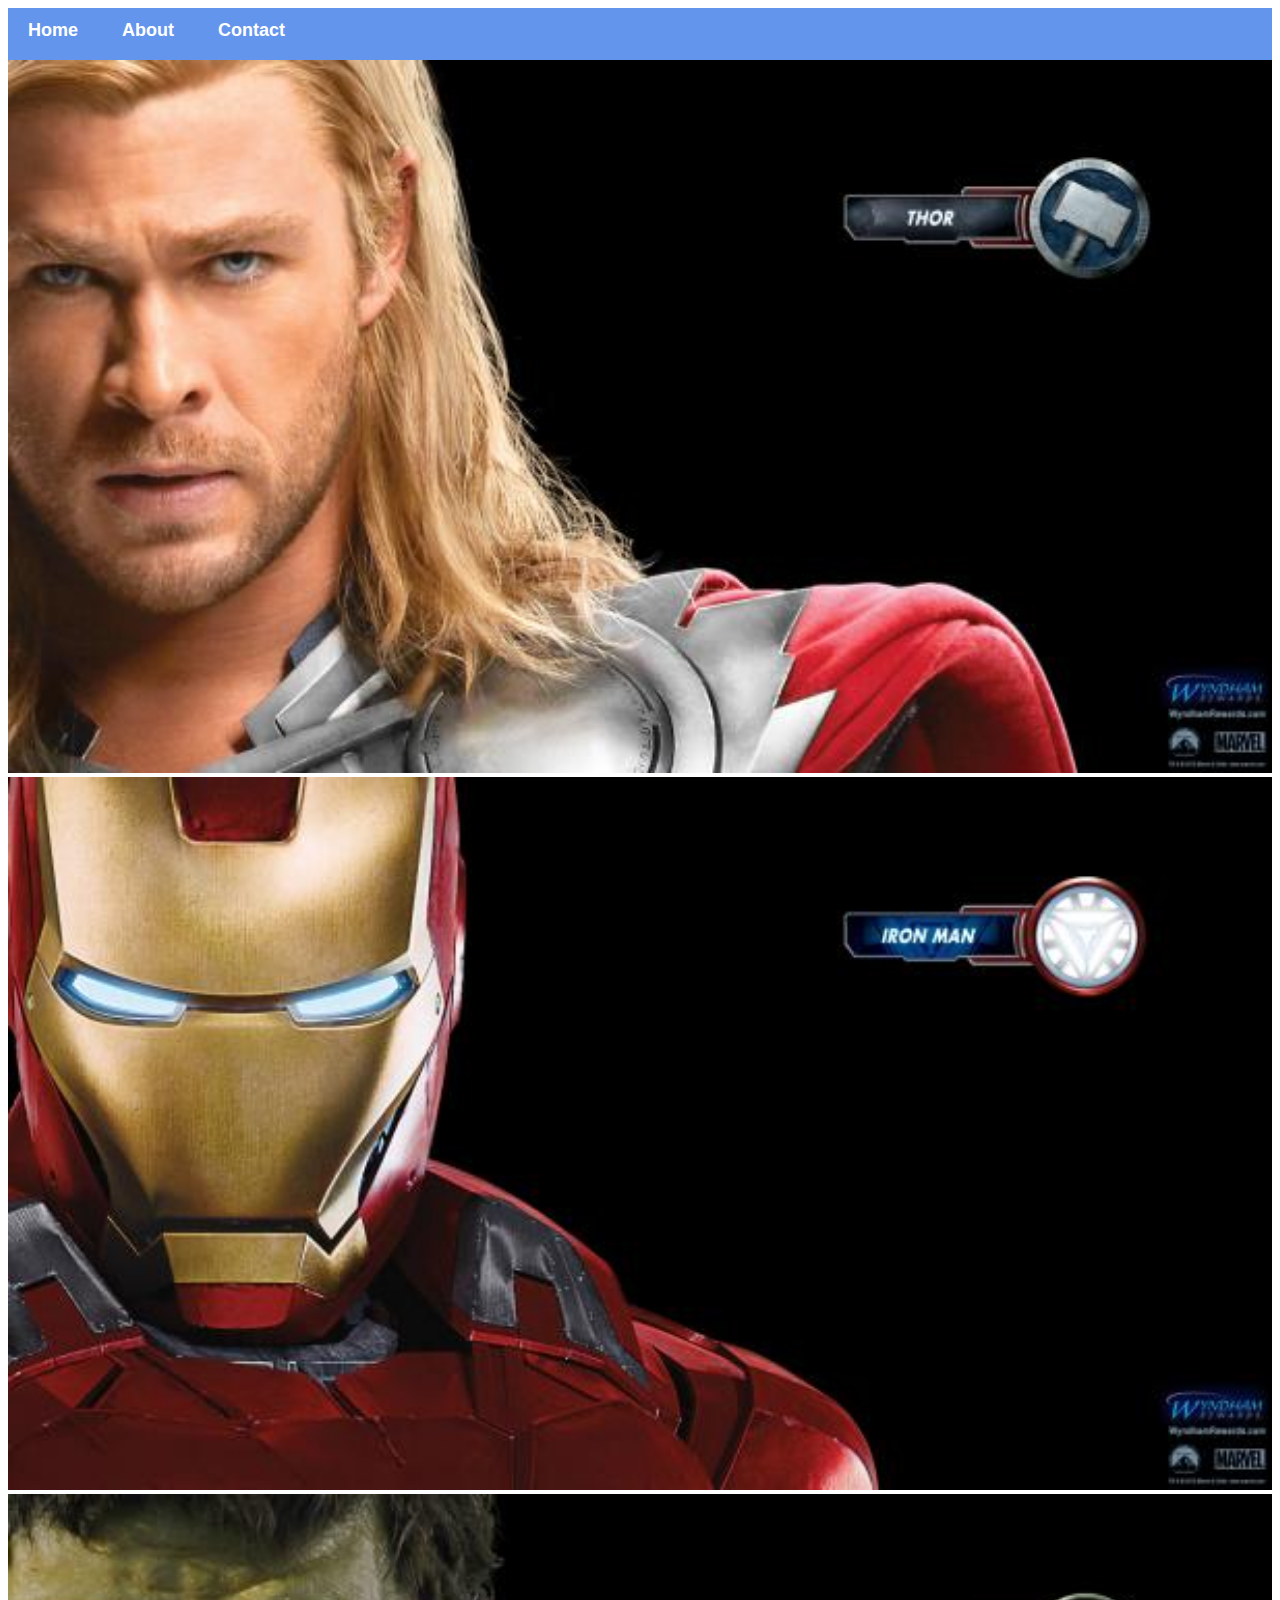
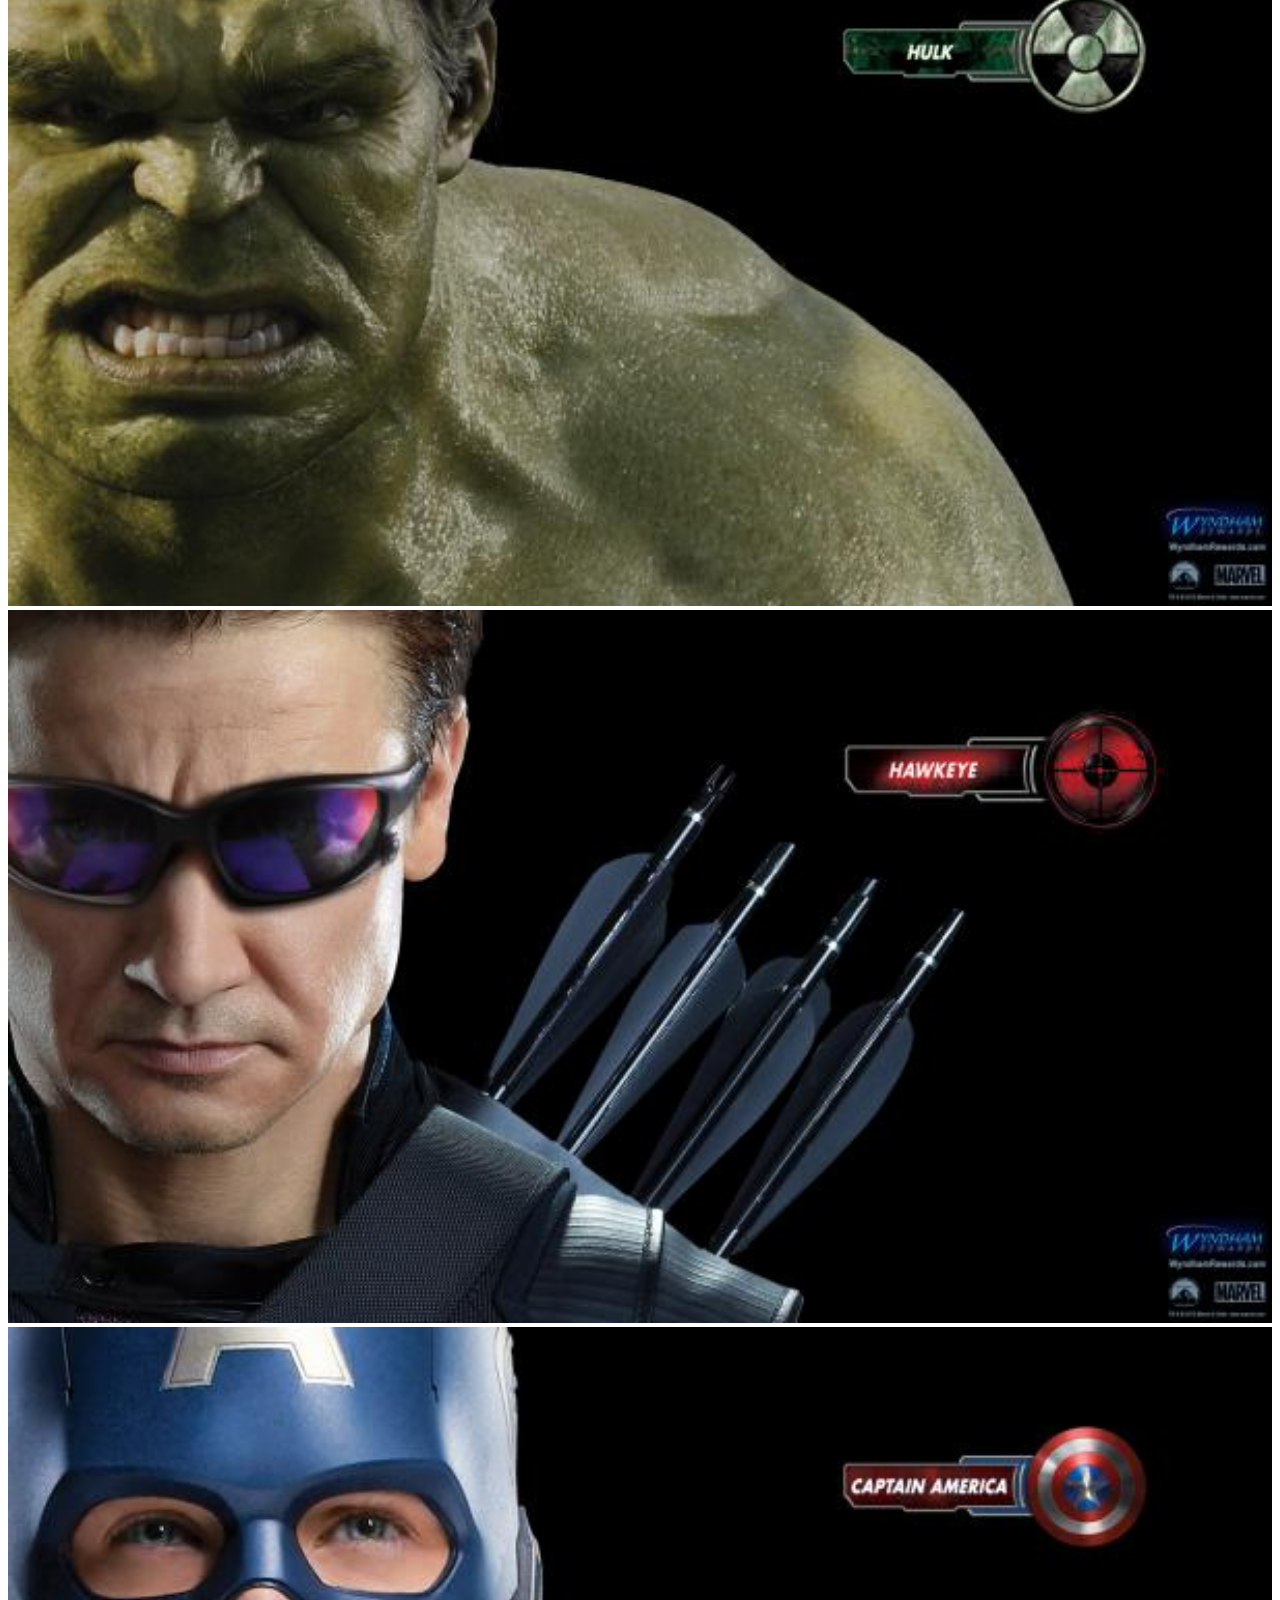
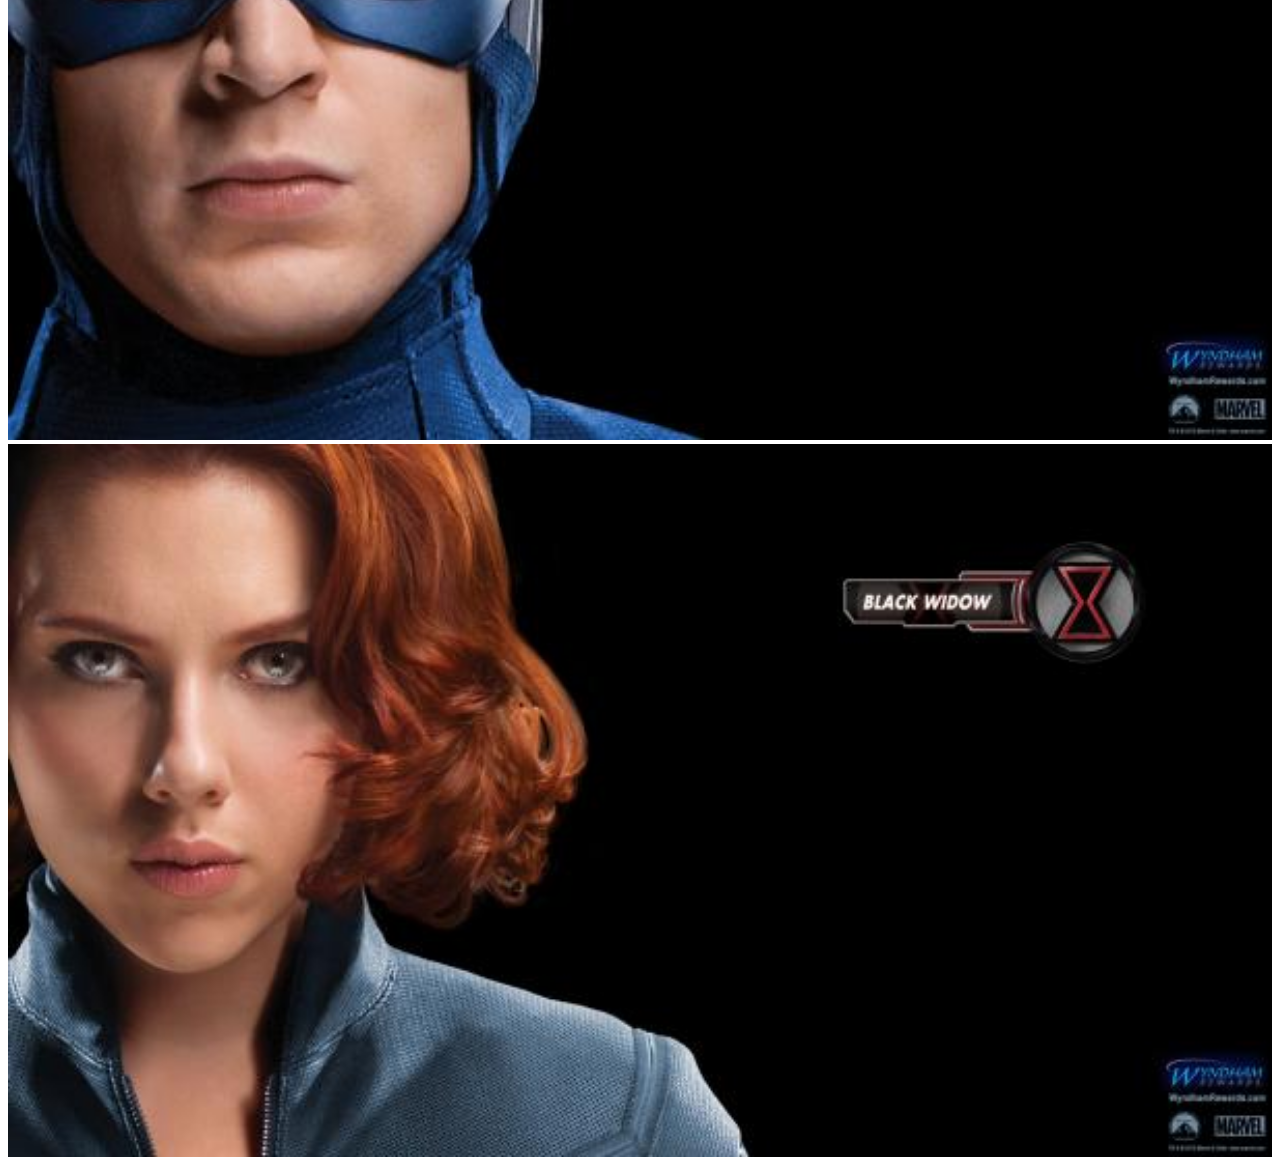
<file: CompuKids Website 1/index.html>
<!DOCTYPE html>
<html>
    <head>
        <link rel="stylesheet" href="style.css">
    </head>
    <body>

        <div id="menu">
            <a href="index.html">Home</a>
            <a href="about.html">About</a>
            <a href="contact.html">Contact</a>
        </div>
        <div class="gallery">
            <a href="avenger-1.html"> <img src="images/avengers_01.jpg" /></a>
            <a href="avenger-2.html"> <img src="images/avengers_02.jpg" /></a>
            <a href="avenger-3.html"> <img src="images/avengers_03.jpg" /></a>
            <a href="avenger-4.html"> <img src="images/avengers_04.jpg" /></a>
            <a href="avenger-5.html"> <img src="images/avengers_05.jpg" /></a>
            <a href="avenger-6.html"> <img src="images/avengers_06.jpg" /></a>
        </div>  
    </body>
</html>
</file>
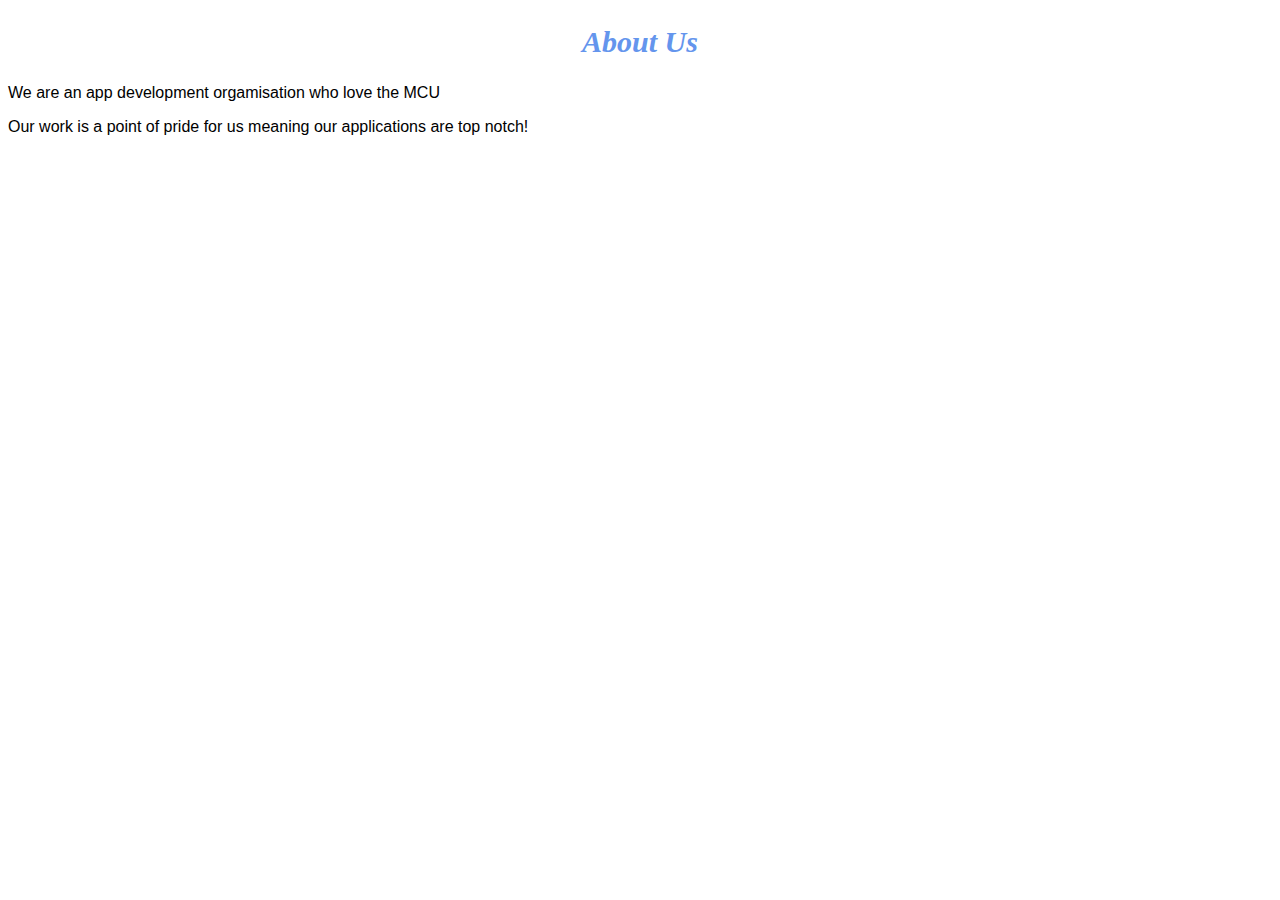
<file: CompuKids Website 1/about.html>
<!DOCTYPE html>
<html>
    <head>
        <link rel="stylesheet" href="style.css">
    </head>
    <body>
      <h2>About Us</h2>
      <p>We are an app development orgamisation who love the MCU</p>
      <p>Our work is a point of pride for us meaning our applications are top notch!</p>
    </body>
</html>
</file>
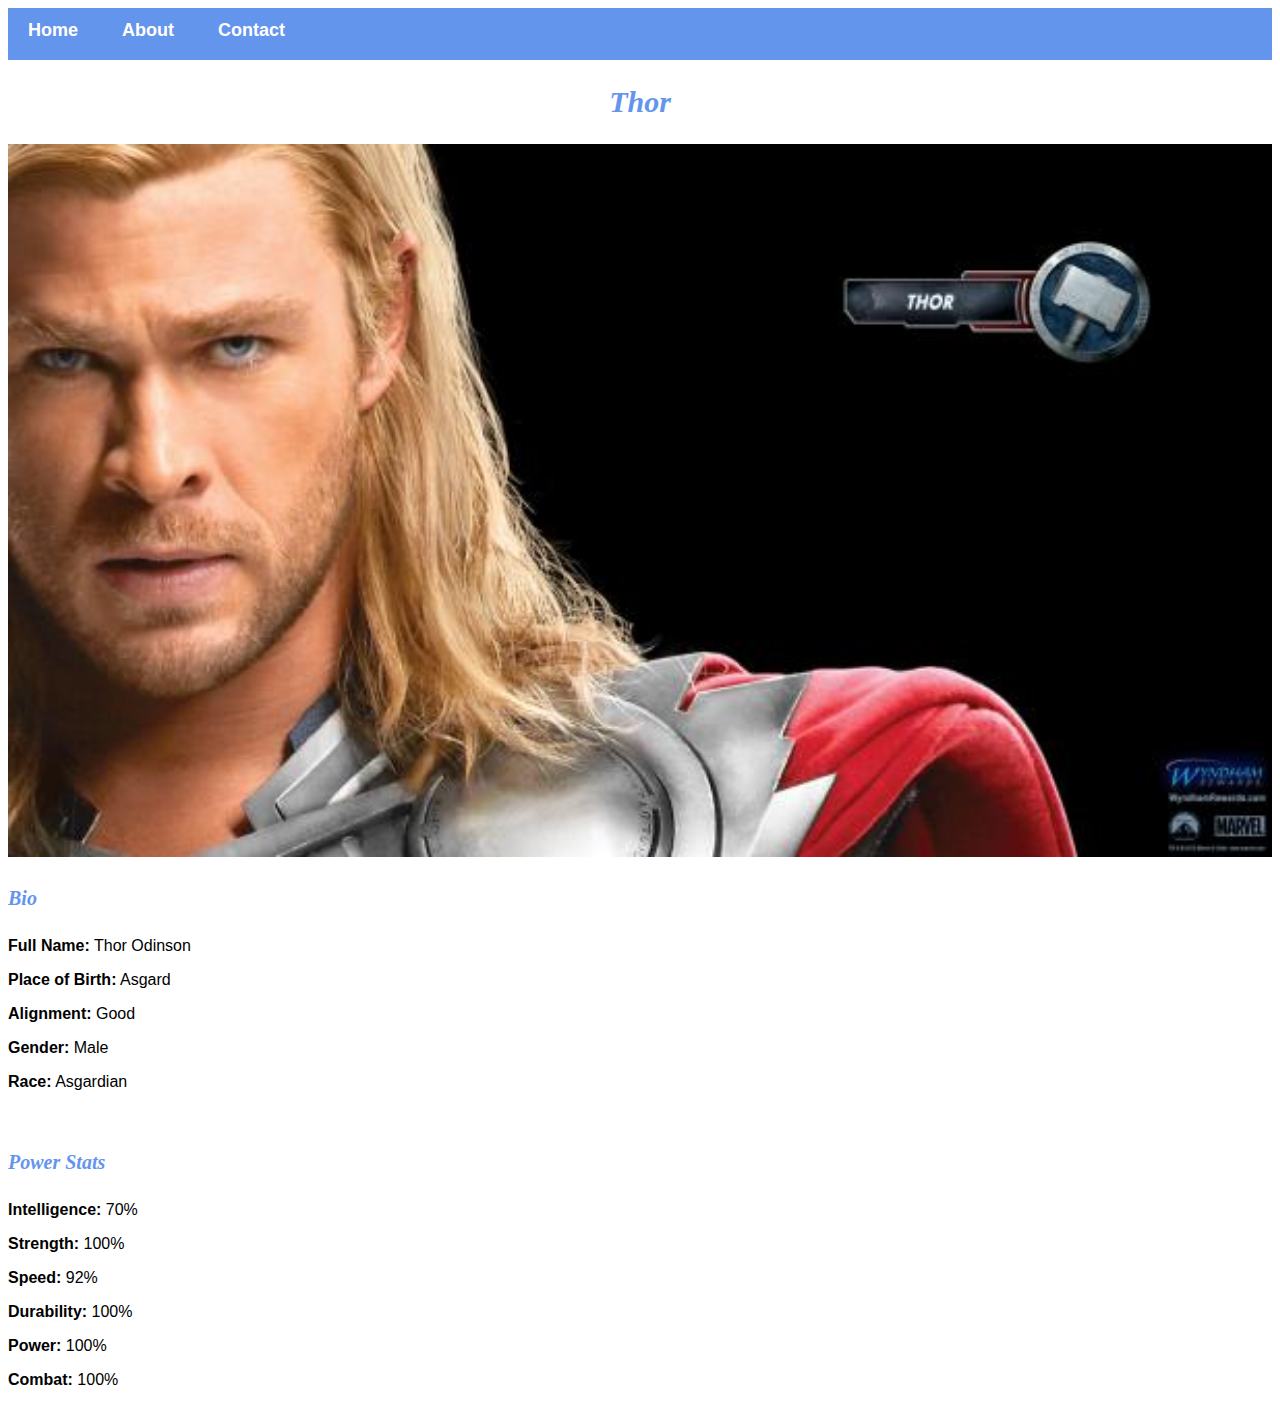
<file: CompuKids Website 1/avenger-1.html>
<!DOCTYPE html>
<html>
    <head>
        <link rel="stylesheet" href="style.css">
    </head>
    <body>
         <div id="menu">
            <a href="index.html">Home</a>
            <a href="about.html">About</a>
            <a href="contact.html">Contact</a>
        </div>
        <h2>Thor</h2>
        <div class="gallery">
            <img src="images/avengers_01.jpg" />
        </div>
        <h4>Bio</h4>
        <p><b>Full Name:</b> Thor Odinson</p>
        <p><b>Place of Birth:</b> Asgard</p>
        <p><b>Alignment:</b> Good</p>
        <p><b>Gender:</b> Male</p>
        <P><b>Race:</b> Asgardian</P>
        <br/>
        <h4>Power Stats</h4>
        <p><b>Intelligence:</b> 70%</p>
        <p><b>Strength:</b> 100%</p>
        <p><b>Speed:</b> 92%</p>
        <p><b>Durability:</b> 100%</p>
        <p><b>Power:</b> 100%</p>
        <p><b>Combat:</b> 100%</p>  
    </body>
</html>
</file>
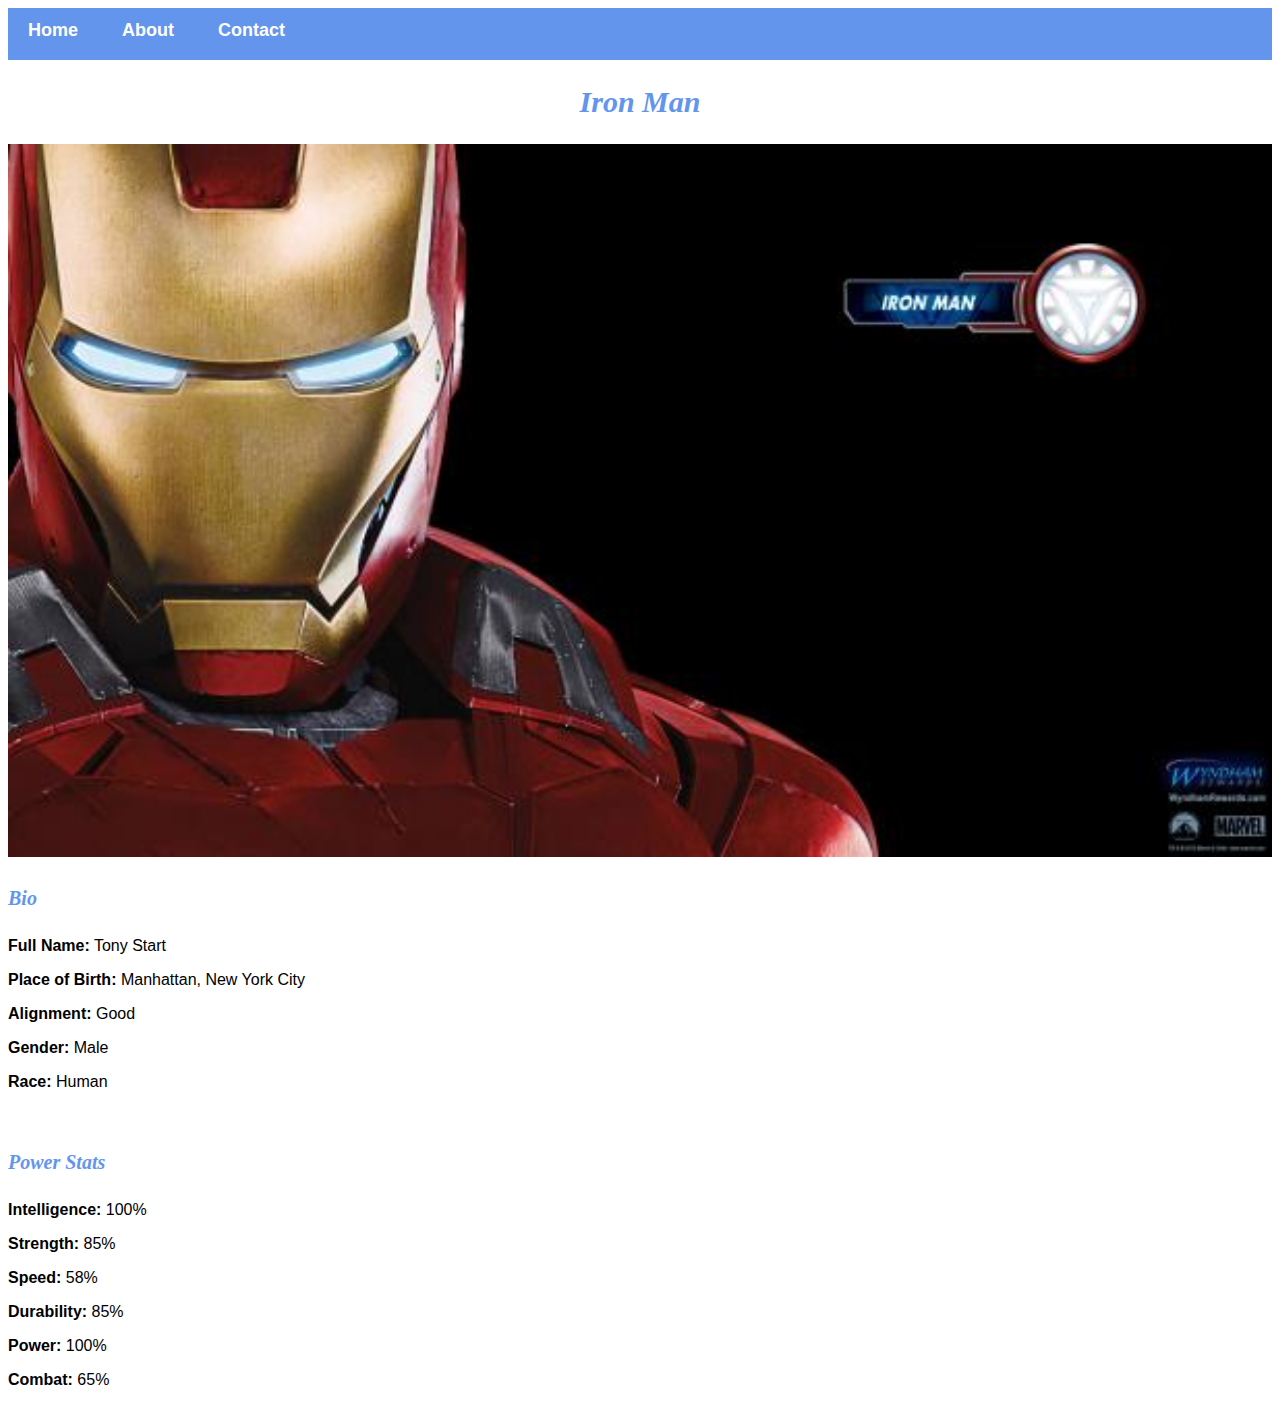
<file: CompuKids Website 1/avenger-2.html>
<!DOCTYPE html>
<html>
    <head>
        <link rel="stylesheet" href="style.css">
    </head>
    <body>
         <div id="menu">
            <a href="index.html">Home</a>
            <a href="about.html">About</a>
            <a href="contact.html">Contact</a>
        </div>
        <h2>Iron Man</h2>
        <div class="gallery">
            <img src="images/avengers_02.jpg" />
        </div>
        <h4>Bio</h4>
        <p><b>Full Name:</b> Tony Start</p>
        <p><b>Place of Birth:</b> Manhattan, New York City</p>
        <p><b>Alignment:</b> Good</p>
        <p><b>Gender:</b> Male</p>
        <P><b>Race:</b> Human</P>
        <br/>
        <h4>Power Stats</h4>
        <p><b>Intelligence:</b> 100%</p>
        <p><b>Strength:</b> 85%</p>
        <p><b>Speed:</b> 58%</p>
        <p><b>Durability:</b> 85%</p>
        <p><b>Power:</b> 100%</p>
        <p><b>Combat:</b> 65%</p>
    </body>
</html>
</file>
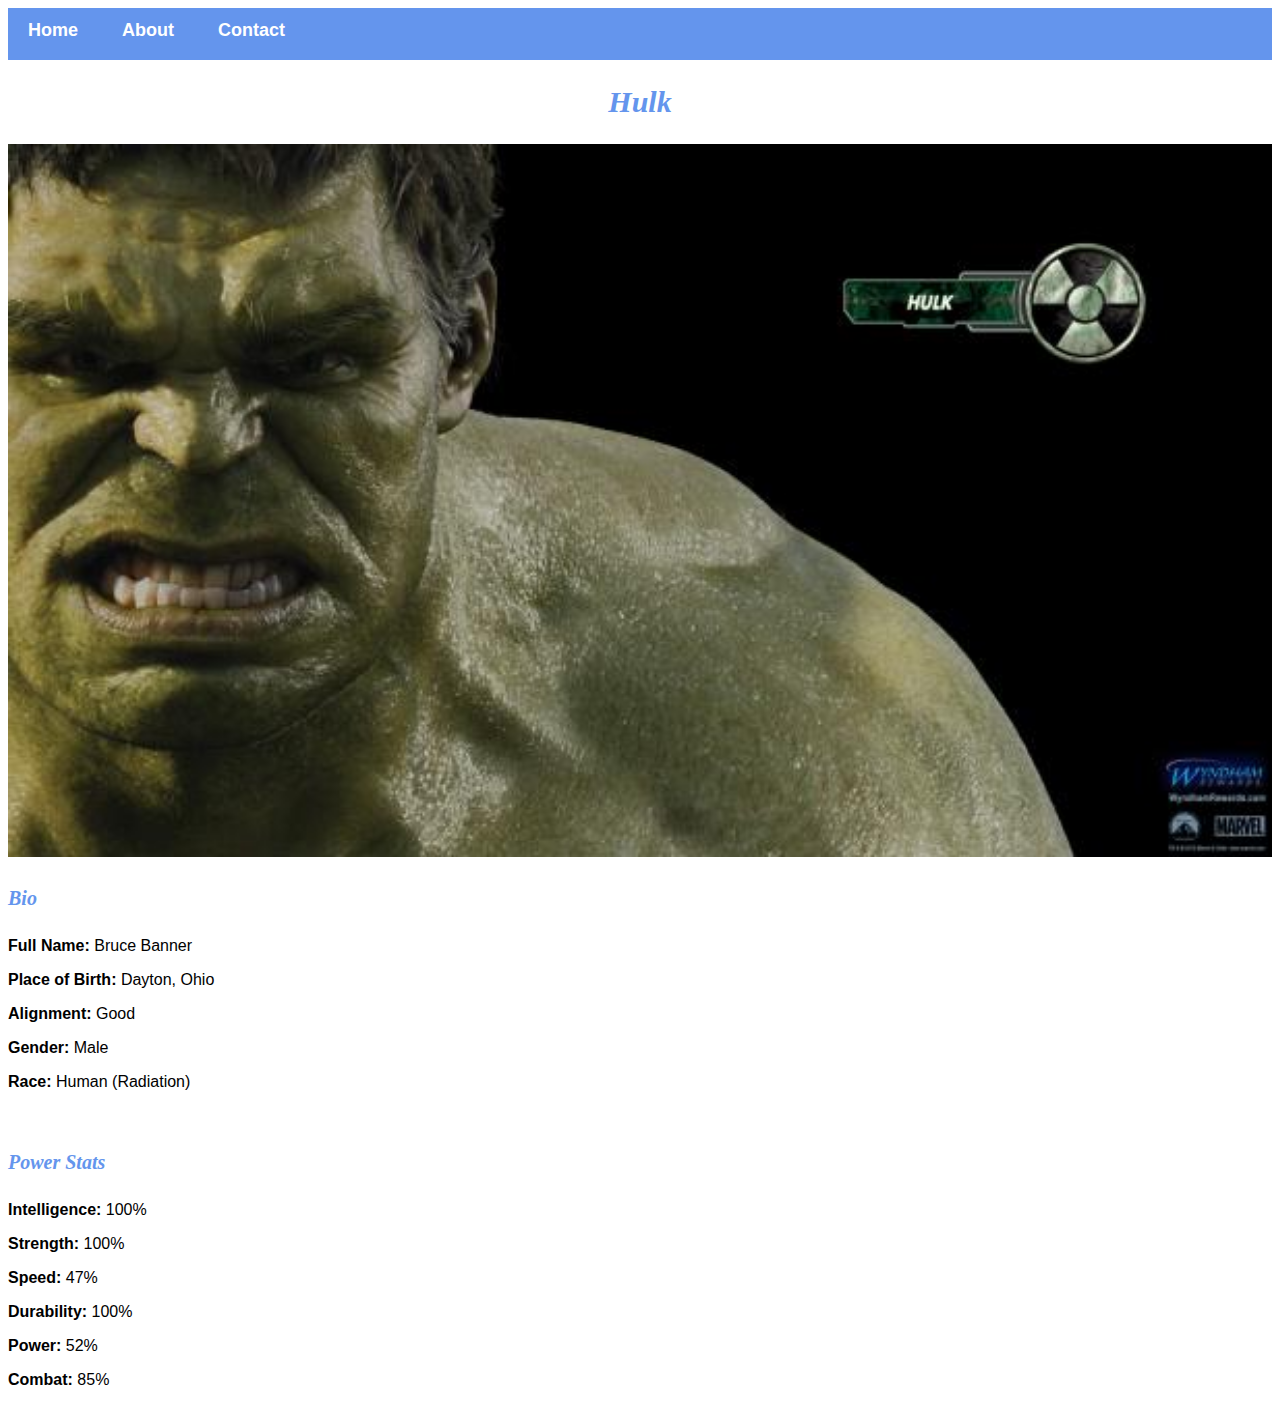
<file: CompuKids Website 1/avenger-3.html>
<!DOCTYPE html>
<html>
    <head>
        <link rel="stylesheet" href="style.css">
    </head>
    <body>
         <div id="menu">
            <a href="index.html">Home</a>
            <a href="about.html">About</a>
            <a href="contact.html">Contact</a>
        </div>
        <h2>Hulk</h2>
        <div class="gallery">
            <img src="images/avengers_03.jpg" />
        </div>
        <h4>Bio</h4>
        <p><b>Full Name:</b> Bruce Banner</p>
        <p><b>Place of Birth:</b> Dayton, Ohio</p>
        <p><b>Alignment:</b> Good</p>
        <p><b>Gender:</b> Male</p>
        <P><b>Race:</b> Human (Radiation)</P>
        <br/>
        <h4>Power Stats</h4>
        <p><b>Intelligence:</b> 100%</p>
        <p><b>Strength:</b> 100%</p>
        <p><b>Speed:</b> 47%</p>
        <p><b>Durability:</b> 100%</p>
        <p><b>Power:</b> 52%</p>
        <p><b>Combat:</b> 85%</p>  
    </body>
</html>
</file>
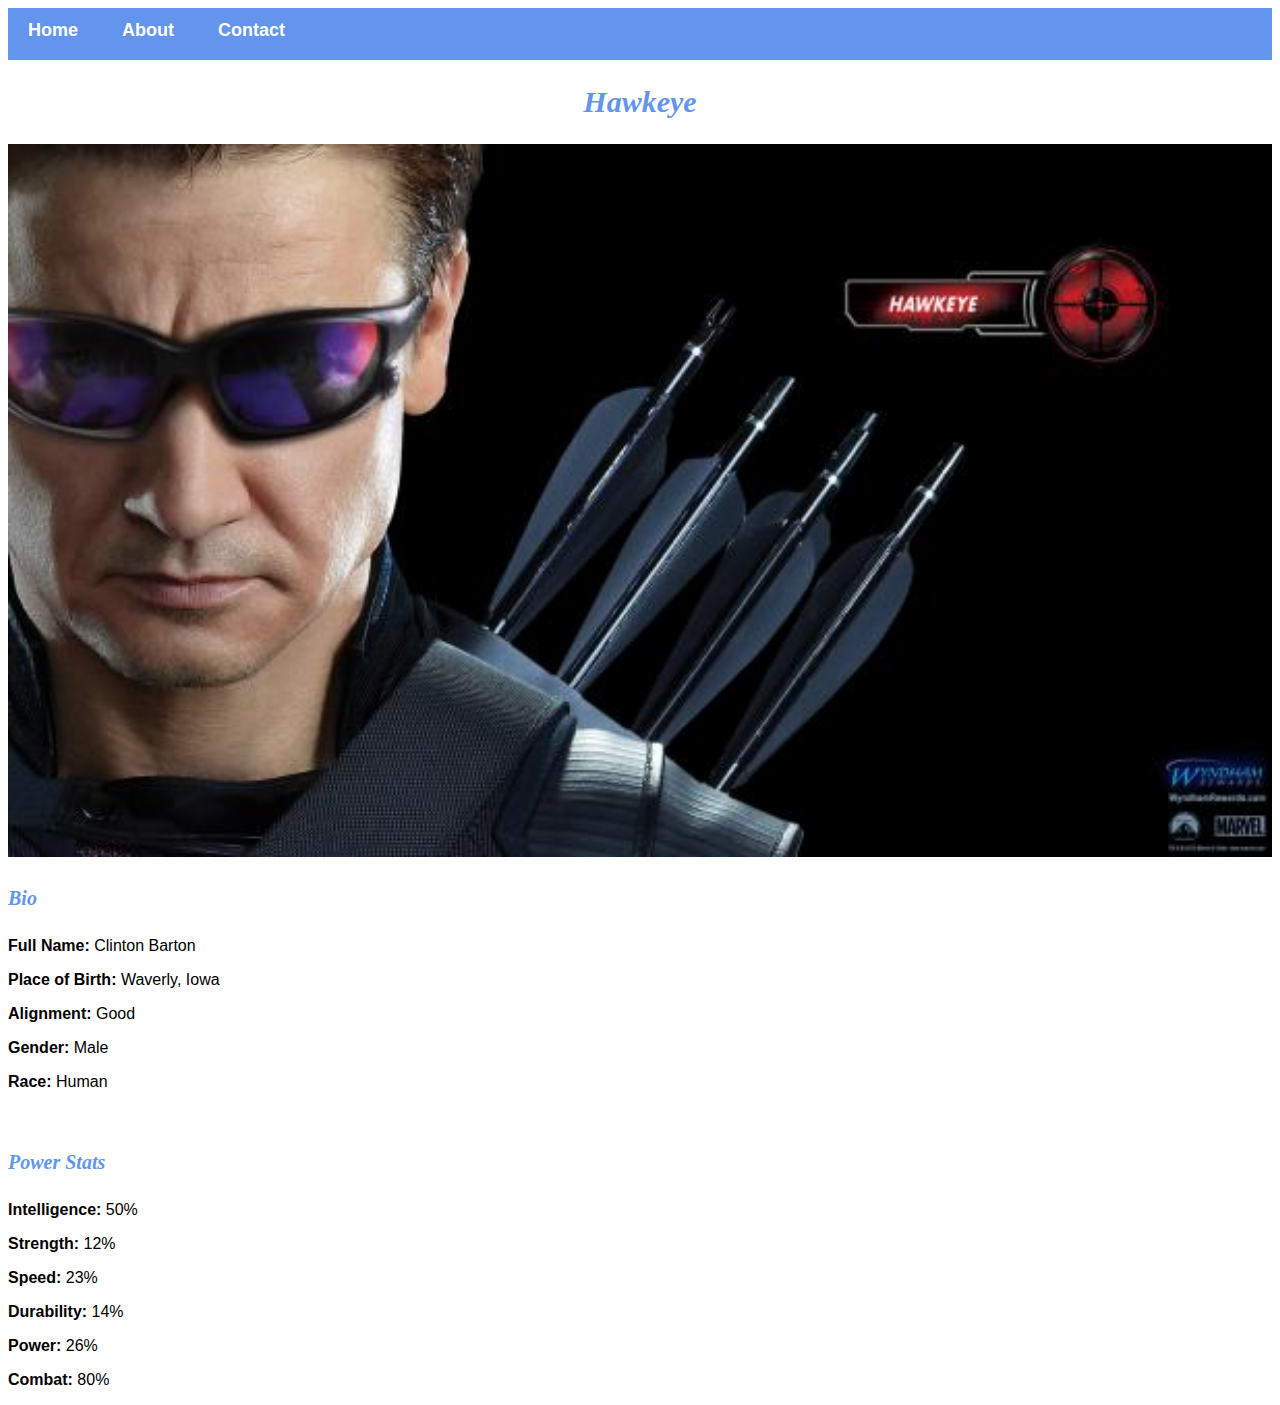
<file: CompuKids Website 1/avenger-4.html>
<!DOCTYPE html>
<html>
    <head>
        <link rel="stylesheet" href="style.css">
    </head>
    <body>
         <div id="menu">
            <a href="index.html">Home</a>
            <a href="about.html">About</a>
            <a href="contact.html">Contact</a>
        </div>
        <h2>Hawkeye</h2>
        <div class="gallery">
            <img src="images/avengers_04.jpg" />
        </div>
        <h4>Bio</h4>
        <p><b>Full Name:</b> Clinton Barton</p>
        <p><b>Place of Birth:</b> Waverly, Iowa</p>
        <p><b>Alignment:</b> Good</p>
        <p><b>Gender:</b> Male</p>
        <P><b>Race:</b> Human</P>
        <br/>
        <h4>Power Stats</h4>
        <p><b>Intelligence:</b> 50%</p>
        <p><b>Strength:</b> 12%</p>
        <p><b>Speed:</b> 23%</p>
        <p><b>Durability:</b> 14%</p>
        <p><b>Power:</b> 26%</p>
        <p><b>Combat:</b> 80%</p>
    </body>
</html>
</file>
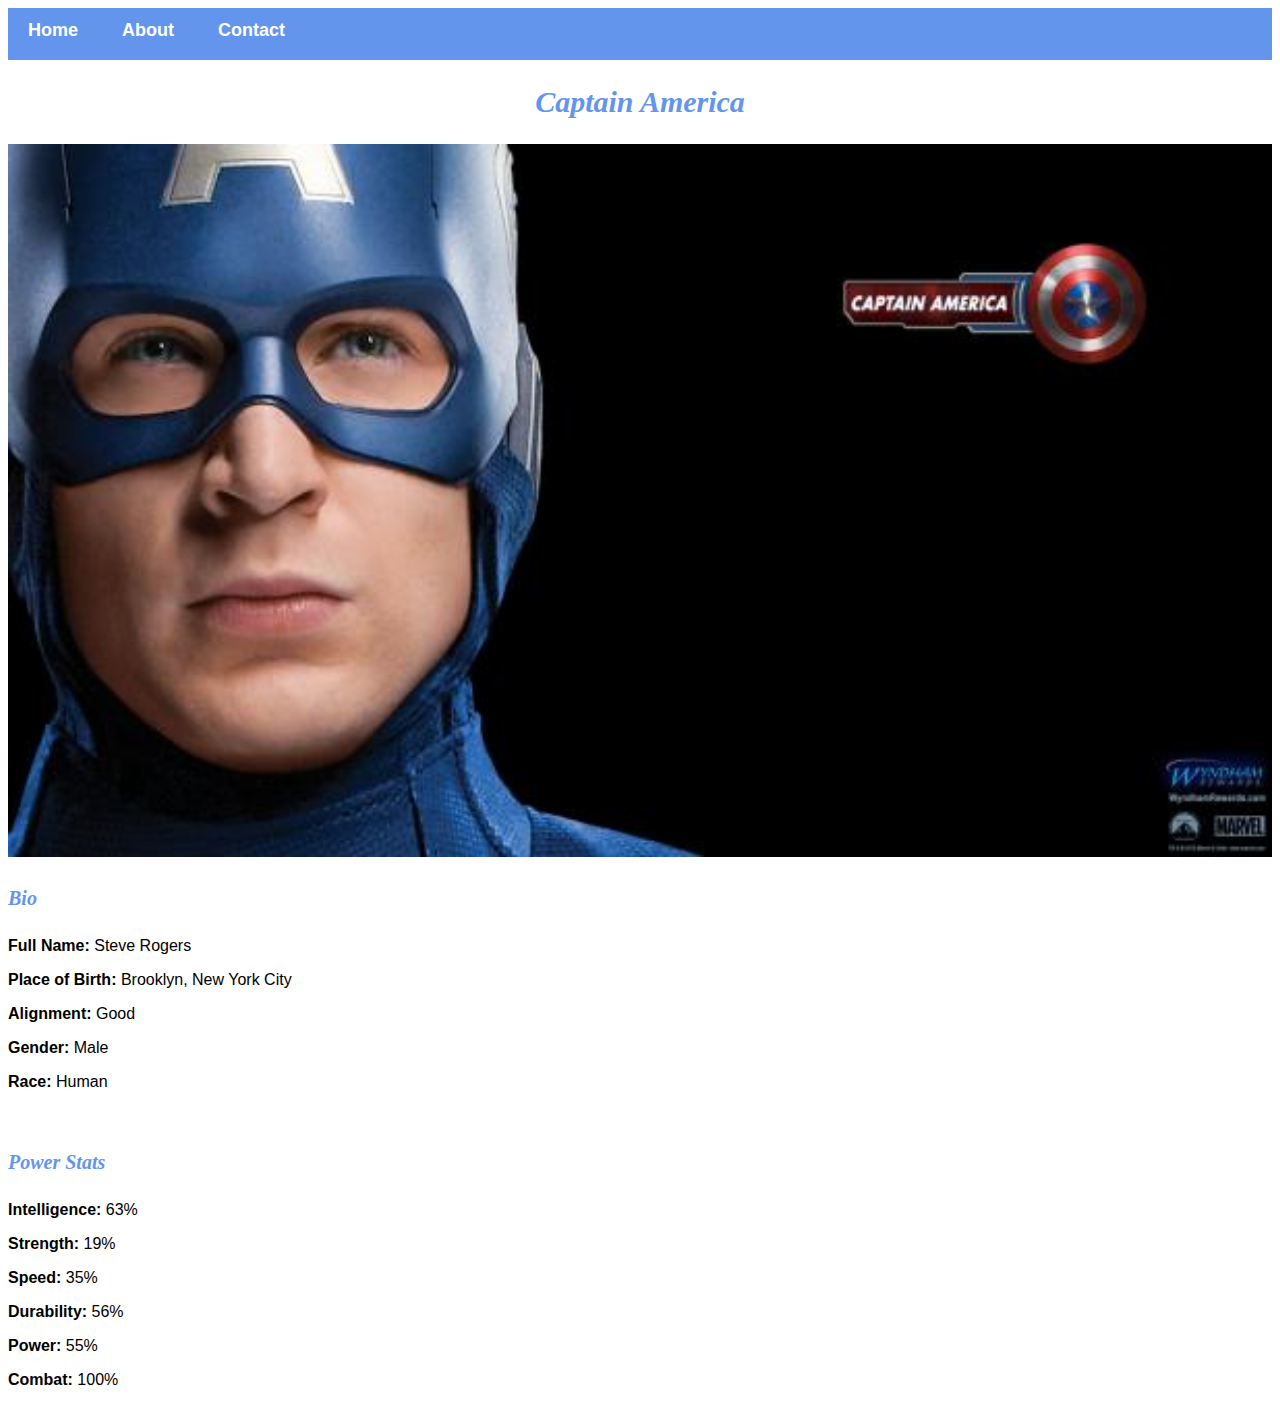
<file: CompuKids Website 1/avenger-5.html>
<!DOCTYPE html>
<html>
    <head>
        <link rel="stylesheet" href="style.css">
    </head>
    <body>
         <div id="menu">
            <a href="index.html">Home</a>
            <a href="about.html">About</a>
            <a href="contact.html">Contact</a>
        </div>
        <h2>Captain America</h2>
        <div class="gallery">
            <img src="images/avengers_05.jpg" />
        </div>
        <h4>Bio</h4>
        <p><b>Full Name:</b> Steve Rogers</p>
        <p><b>Place of Birth:</b> Brooklyn, New York City</p>
        <p><b>Alignment:</b> Good</p>
        <p><b>Gender:</b> Male</p>
        <P><b>Race:</b> Human</P>
        <br/>
        <h4>Power Stats</h4>
        <p><b>Intelligence:</b> 63%</p>
        <p><b>Strength:</b> 19%</p>
        <p><b>Speed:</b> 35%</p>
        <p><b>Durability:</b> 56%</p>
        <p><b>Power:</b> 55%</p>
        <p><b>Combat:</b> 100%</p>  
    </body>
</html>
</file>
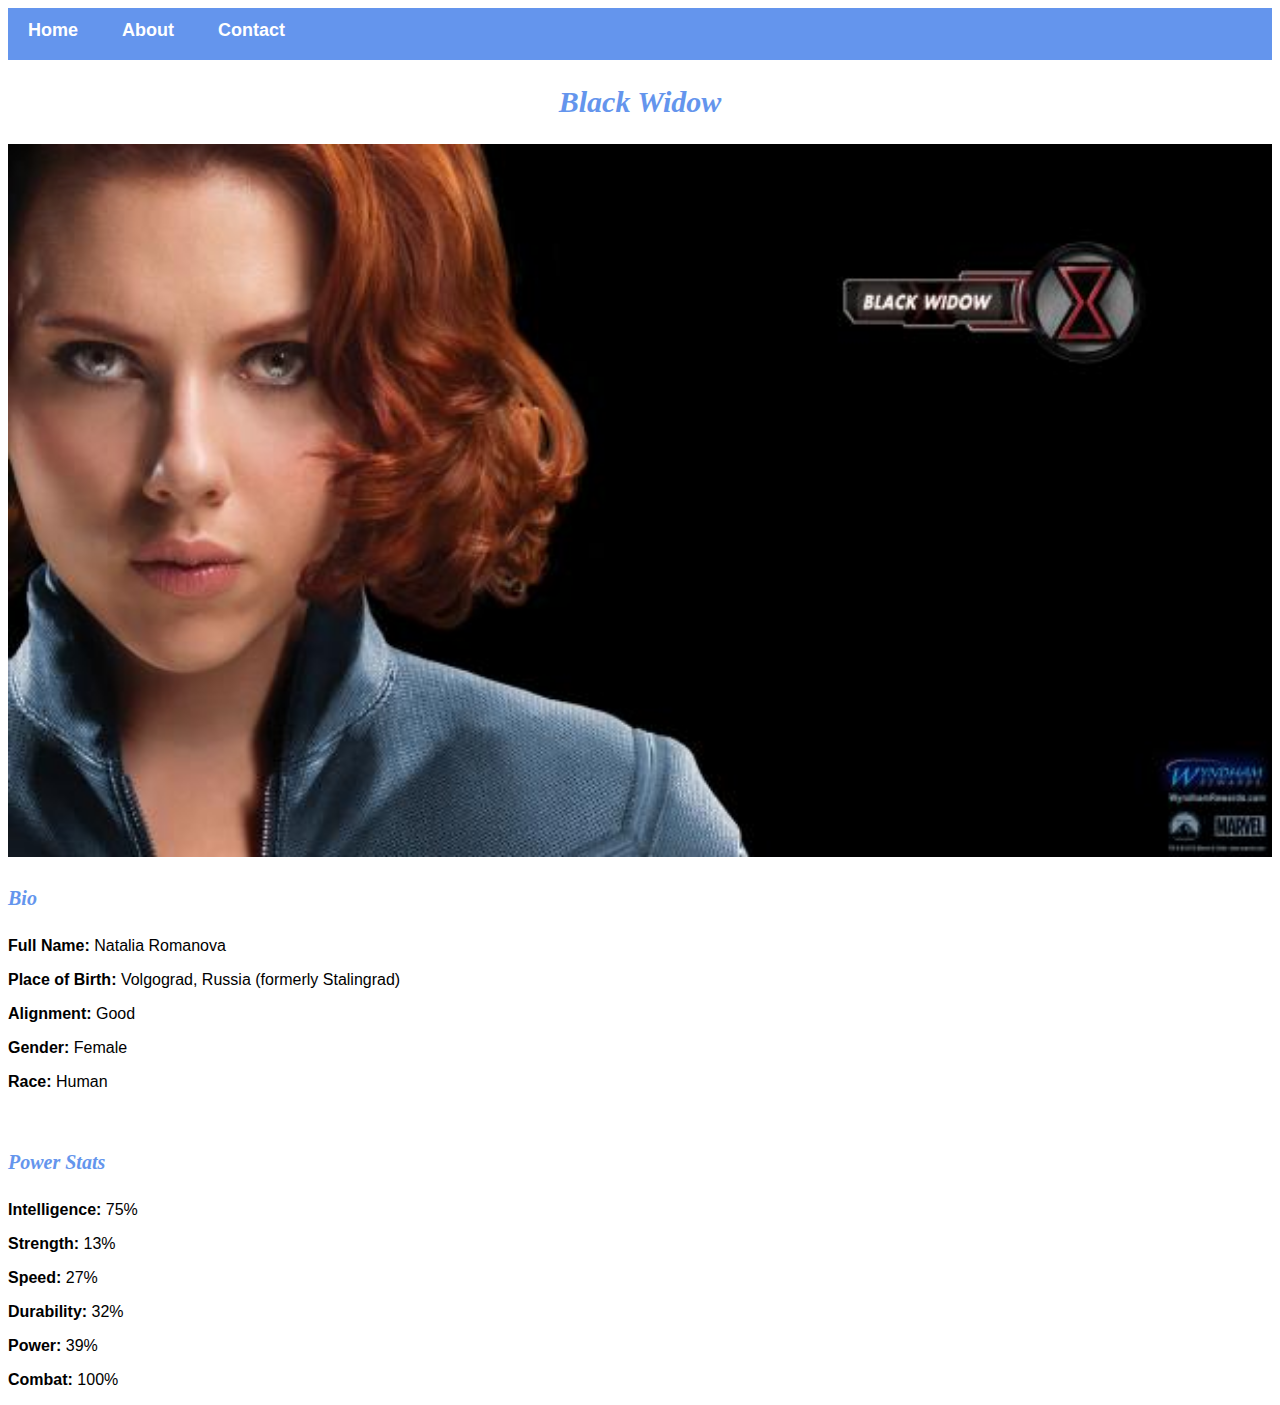
<file: CompuKids Website 1/avenger-6.html>
<!DOCTYPE html>
<html>
    <head>
        <link rel="stylesheet" href="style.css">
    </head>
    <body>
         <div id="menu">
            <a href="index.html">Home</a>
            <a href="about.html">About</a>
            <a href="contact.html">Contact</a>
        </div>
        <h2>Black Widow</h2>
        <div class="gallery">
            <img src="images/avengers_06.jpg" />
        </div>
        <h4>Bio</h4>
        <p><b>Full Name:</b> Natalia Romanova</p>
        <p><b>Place of Birth:</b> Volgograd, Russia (formerly Stalingrad)</p>
        <p><b>Alignment:</b> Good</p>
        <p><b>Gender:</b> Female</p>
        <P><b>Race:</b> Human</P>
        <br/>
        <h4>Power Stats</h4>
        <p><b>Intelligence:</b> 75%</p>
        <p><b>Strength:</b> 13%</p>
        <p><b>Speed:</b> 27%</p>
        <p><b>Durability:</b> 32%</p>
        <p><b>Power:</b> 39%</p>
        <p><b>Combat:</b> 100%</p> 
    </body>
</html>
</file>
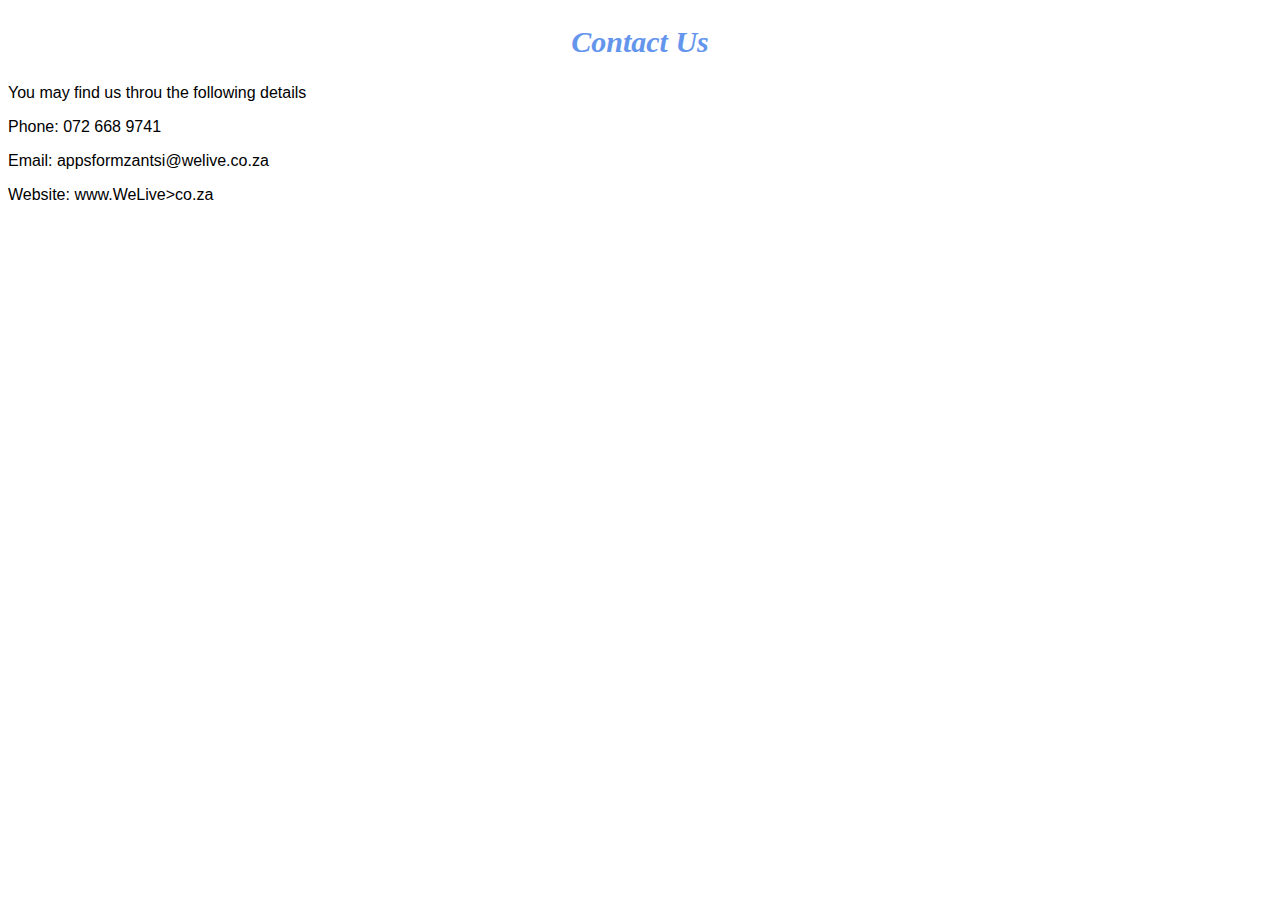
<file: CompuKids Website 1/contact.html>
<!DOCTYPE html>
<html>
    <head>
        <link rel="stylesheet" href="style.css">
    </head>
    <body>
      <h2>Contact Us</h2>
      <p>You may find us throu the following details</p>
      <p>Phone: 072 668 9741</p>
      <P>Email: appsformzantsi@welive.co.za</P>
      <p>Website: www.WeLive>co.za</p>
    </body>
</html>
</file>
<file: CompuKids Website 1/style.css>
.gallery img{
    width: 100%;
}

h2{
    font-family: impact, fantasy;
    text-align: center;
    font-size: 30px;
    color: cornflowerblue;
    font-style: italic;
}

h4{
    font-family: Impact, fantasy;
    font-size: 20px;
    font-style: italic;
    color: cornflowerblue;
}
p{
    font-family: sans-serif;
}
#menu{
    width: 100%;
    height: 40px;
    background-color: cornflowerblue;
    padding-top: 12px;
}

#menu a{
    color: #ffffff;
    font-family: Helvetica, sans-serif;
    font-size: 18px;
    text-decoration: none;
    font-weight: 800;
    padding-left: 20px;
    padding-right: 20px;
}

#menu a:hover{
    color: #5077bd;
}
</file>
